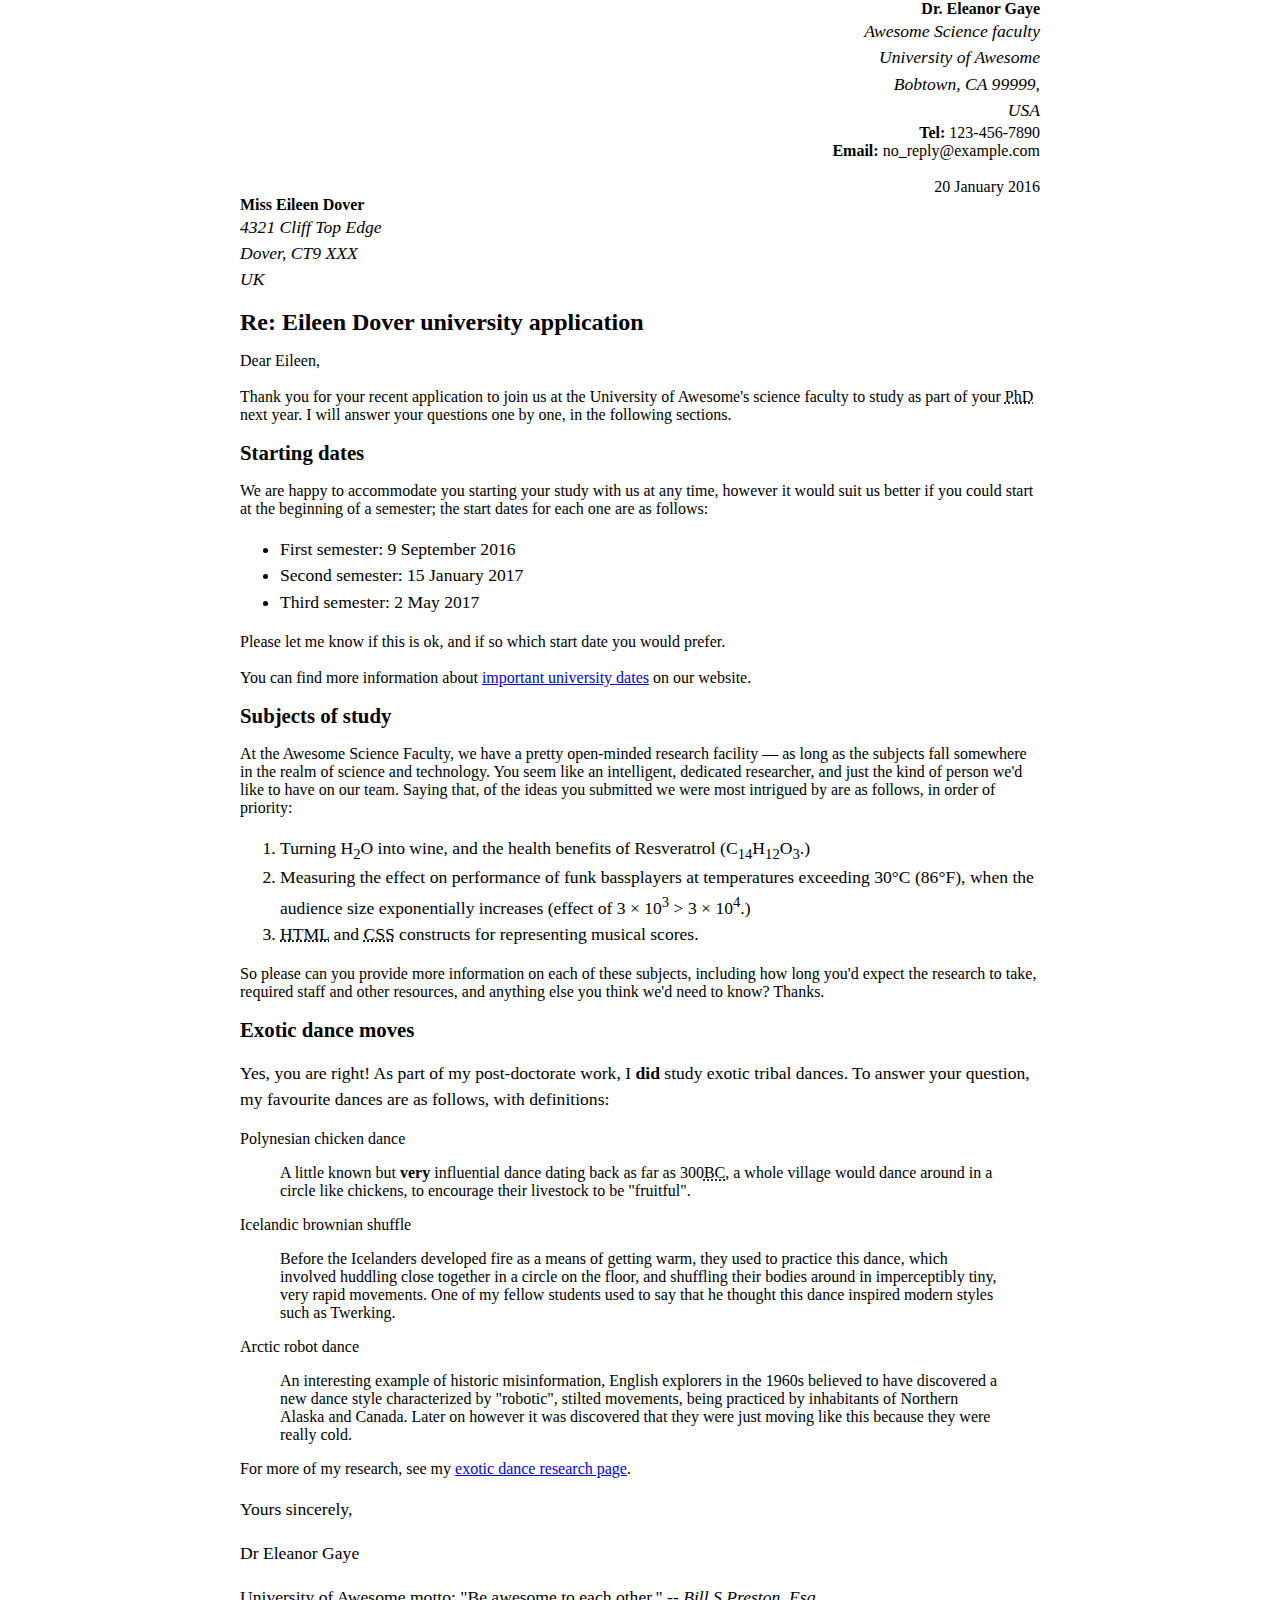
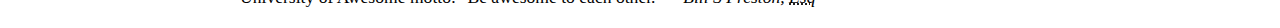
<file: Ex01/index.html>
<!DOCTYPE html>
<html lang="en">
<head>
    <meta charset="UTF-8">
    <meta name="viewport" content="width=device-width, initial-scale=1.0">
    <meta http-equiv="X-UA-Compatible" content="ie=edge">
    <title>Marking up letter</title>
    <link rel="stylesheet" href="css/style.css">
</head>
<body>
    <div id="sender-column">
        <strong>Dr. Eleanor Gaye</strong>
        <address>Awesome Science faculty<br>
        University of Awesome<br>
        Bobtown, CA 99999,<br>
        USA</address>
        <strong>Tel:</strong> 123-456-7890<br>
        <strong>Email:</strong> no_reply@example.com<br>
        <br>
        <time datetime="2016-01-20">20 January 2016</time>
    </div>

    <div id="receiver-column">
        <strong>Miss Eileen Dover</strong><br>
        <address>4321 Cliff Top Edge<br>
        Dover, CT9 XXX<br>
        UK</address>
    </div>

    <div id="greetings">
        <h1>Re: Eileen Dover university application</h1>
        Dear Eileen,<br>
        <br>
        Thank you for your recent application to join us at the University of Awesome's science faculty to study as part of your <abbr title="Doctor of Philosophy">PhD</abbr> next year. I will answer your questions one by one, in the following sections.
    </div>

    <div class="content" id="1par">
        <h2>Starting dates</h2>
        We are happy to accommodate you starting your study with us at any time, however it would suit us better if you could start at the beginning of a semester; the start dates for each one are as follows:
        <ul>
            <li>First semester: <time datetime="2016-09-09">9 September 2016</time></li>
            <li>Second semester: <time datetime="2017-01-15">15 January 2017</time></li>
            <li>Third semester: <time datetime="2017-05-02">2 May 2017</time></li>
        </ul>
        Please let me know if this is ok, and if so which start date you would prefer.<br>
        <br>
        You can find more information about <a href="http://duckduckgo.com">important university dates</a> on our website.
    </div>

    <div class="content" id="2par">
        <h2>Subjects of study</h2>
        At the Awesome Science Faculty, we have a pretty open-minded research facility — as long as the subjects fall somewhere in the realm of science and technology. You seem like an intelligent, dedicated researcher, and just the kind of person we'd like to have on our team. Saying that, of the ideas you submitted we were most intrigued by are as follows, in order of priority:
        <ol>
            <li>Turning H<sub>2</sub>O into wine, and the health benefits of Resveratrol (C<sub>14</sub>H<sub>12</sub>O<sub>3</sub>.)</li>
            <li>Measuring the effect on performance of funk bassplayers at temperatures exceeding 30°C (86°F), when the audience size exponentially increases (effect of 3 × 10<sup>3</sup> > 3 × 10<sup>4</sup>.)</li>
            <li><abbr title="Hypertext Markup Language">HTML</abbr> and <abbr title="Cascading Style Sheets">CSS</abbr> constructs for representing musical scores.</li>
        </ol>
        So please can you provide more information on each of these subjects, including how long you'd expect the research to take, required staff and other resources, and anything else you think we'd need to know? Thanks.
    </div>

    <div class="content" id="3par">
        <h2>Exotic dance moves</h2>
        <p>Yes, you are right! As part of my post-doctorate work, I <strong>did</strong> study exotic tribal dances. To answer your question, my favourite dances are as follows, with definitions:</p>

        Polynesian chicken dance
        <blockquote>A little known but <strong>very</strong> influential dance dating back as far as 300<abbr title="Before Christ">BC</abbr>, a whole village would dance around in a circle like chickens, to encourage their livestock to be "fruitful".</blockquote>
        Icelandic brownian shuffle
        <blockquote>Before the Icelanders developed fire as a means of getting warm, they used to practice this dance, which involved huddling close together in a circle on the floor, and shuffling their bodies around in imperceptibly tiny, very rapid movements. One of my fellow students used to say that he thought this dance inspired modern styles such as Twerking.</blockquote>
        Arctic robot dance
        <blockquote>An interesting example of historic misinformation, English explorers in the 1960s believed to have discovered a new dance style characterized by "robotic", stilted movements, being practiced by inhabitants of Northern Alaska and Canada. Later on however it was discovered that they were just moving like this because they were really cold.</blockquote>

        For more of my research, see my <a href="http://duckduckgo.com">exotic dance research page</a>.
    </div>

    <div id="closing">
        <p>Yours sincerely,</p>
        <p>Dr Eleanor Gaye</p>
        <p>University of Awesome motto: "Be awesome to each other." -- <i>Bill S Preston, <abbr title="Esquire">Esq</abbr></i></p>
    </div>
</body>
</html>
</file>
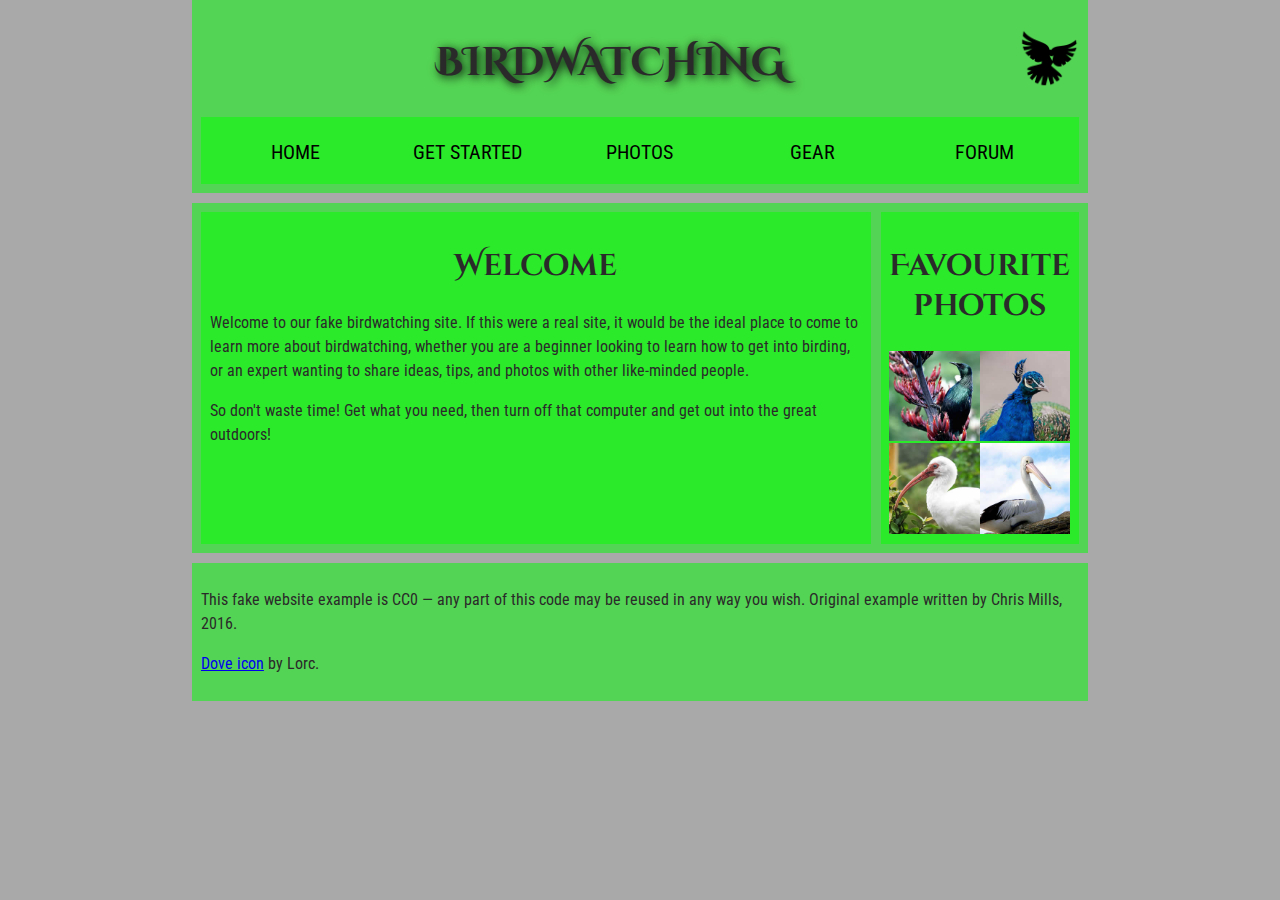
<file: Ex02/index.html>
<!--Edson Yudi Toma - 9791305-->
<!DOCTYPE html>
<html lang="en">
  <head>
    <meta charset="utf-8">
    <title>Birdwatching</title>
    <link href="https://fonts.googleapis.com/css?family=Roboto+Condensed:300%7CCinzel+Decorative:700" rel="stylesheet">
    <link rel="stylesheet" href="css/style.css">

    <!--[if lt IE 9]>
      <script src="//html5shiv.googlecode.com/svn/trunk/html5.js"></script>
    <![endif]-->
  </head>

  <body>
    <header>
      <h1>Birdwatching</h1>
      <img src="assets/dove.png" alt="a simple dove logo">
    
      <nav>
        <ul>
          <li><span>Home</span></li>
          <li><a href="#">Get started</a></li>
          <li><a href="#">Photos</a></li>
          <li><a href="#">Gear</a></li>
          <li><a href="#">Forum</a></li>
        </ul>
      </nav>
    </header>

    <main>
      <section>
        <h2>Welcome</h2>
        <p>Welcome to our fake birdwatching site. If this were a real site, it would be the ideal place to come to learn more about birdwatching, whether you are a beginner looking to learn how to get into birding, or an expert wanting to share ideas, tips, and photos with other like-minded people.</p>
        <p>So don't waste time! Get what you need, then turn off that computer and get out into the great outdoors!</p>
      </section>

      <aside>
        <h2>Favourite photos</h2>
          <a href="assets/favorite-1.jpg"><img src="assets/favorite-1_th.jpg" alt="Small black bird, black claws, long black slender beak, links to larger version of the image"></a>
          <a href="assets/favorite-2.jpg"><img src="assets/favorite-2_th.jpg" alt="Top half of a pretty bird with bright blue plumage on neck, light colored beak, blue headdress, links to larger version of the image"></a>
          <a href="assets/favorite-3.jpg"><img src="assets/favorite-3_th.jpg" alt="Top half of a large bird with white plumage, very long curved narrow light colored break, links to larger version of the image"></a>
          <a href="assets/favorite-4.jpg"><img src="assets/favorite-4_th.jpg" alt="Large bird, mostly white plumage with black plumage on back and rear, long straight white beak, links to larger version of the image"></a>
      </aside>
    </main>

    <footer>
      <p>This fake website example is CC0 — any part of this code may be reused in any way you wish. Original example written by Chris Mills, 2016.</p>

      <p><a href="http://game-icons.net/lorc/originals/dove.html">Dove icon</a> by Lorc.</p>
    </footer>
  </body>
</html>
</file>
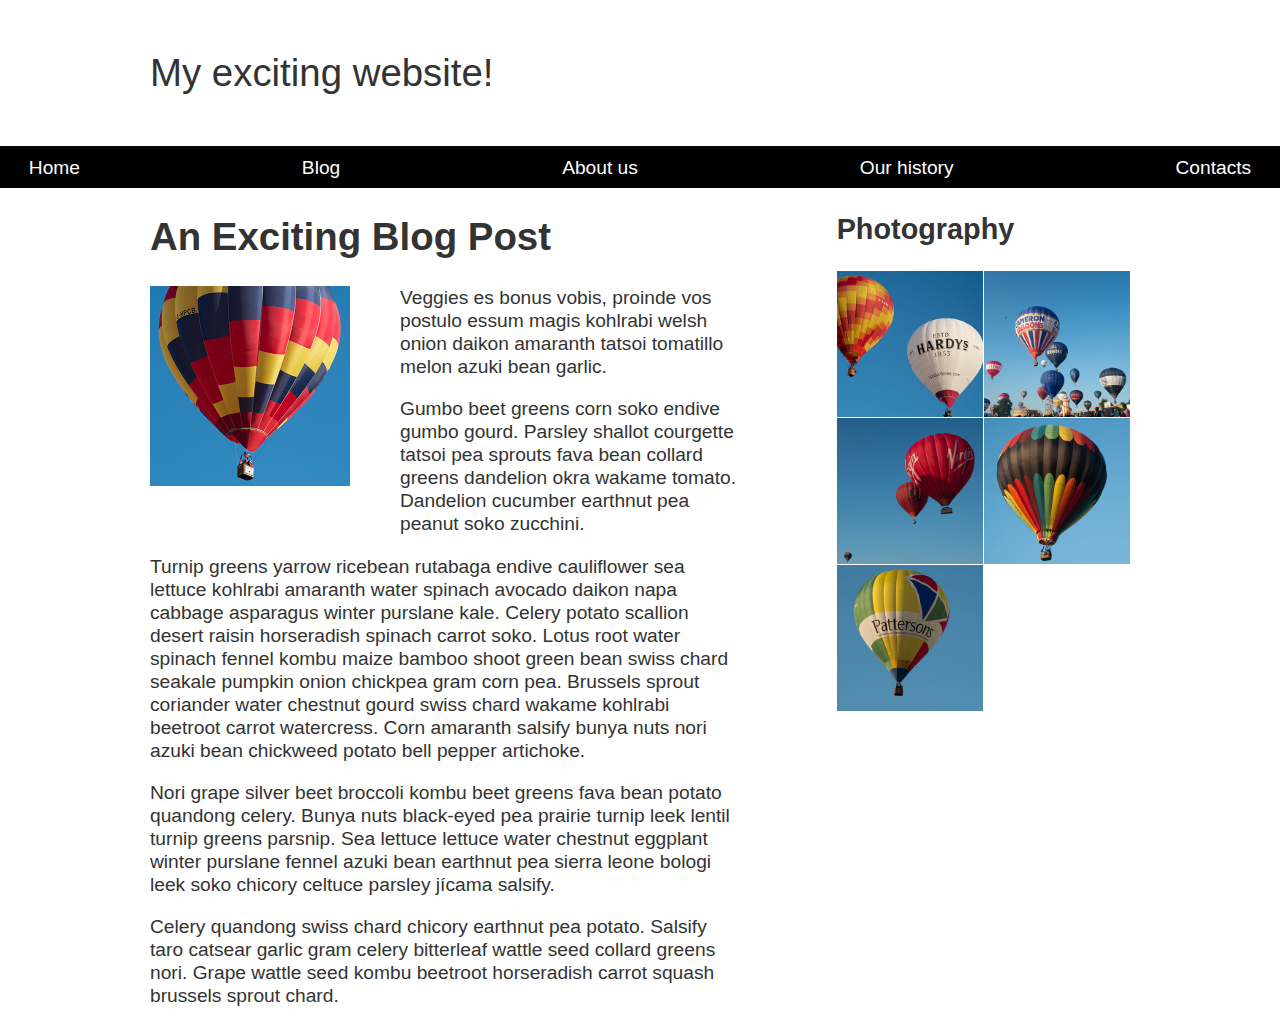
<file: Ex04/index.html>
<!-- Edson Yudi Toma - 9791305 -->
<!-- Josue Grace Kabongo Kalala - 9770382 -->

<!DOCTYPE html>
<html lang="en">
  <head>
    <meta charset="utf-8">
    <title>Layout Task</title>
    <link href="styles.css" rel="stylesheet" type="text/css">
  </head>

  <body>

    <div class="logo">
      My exciting website!
    </div>

    <nav>
      <ul>
        <li>
          <a href="">Home</a>
        </li>
        <li>
          <a href="">Blog</a>
        </li>
        <li>
          <a href="">About us</a>
        </li>
        <li>
          <a href="">Our history</a>
        </li>
        <li>
          <a href="">Contacts</a>
        </li>
      </ul>
    </nav>

    <main class="grid">
      <article>
        <h1>
          An Exciting Blog Post
        </h1>
        <img src="images/balloon-sq6.jpg" alt="placeholder" class="feature">
        <p>Veggies es bonus vobis, proinde vos postulo essum magis kohlrabi welsh onion daikon amaranth tatsoi tomatillo melon
          azuki bean garlic.</p>

        <p>Gumbo beet greens corn soko endive gumbo gourd. Parsley shallot courgette tatsoi pea sprouts fava bean collard greens
          dandelion okra wakame tomato. Dandelion cucumber earthnut pea peanut soko zucchini.</p>

        <p>Turnip greens yarrow ricebean rutabaga endive cauliflower sea lettuce kohlrabi amaranth water spinach avocado daikon
          napa cabbage asparagus winter purslane kale. Celery potato scallion desert raisin horseradish spinach carrot soko.
          Lotus root water spinach fennel kombu maize bamboo shoot green bean swiss chard seakale pumpkin onion chickpea gram
          corn pea. Brussels sprout coriander water chestnut gourd swiss chard wakame kohlrabi beetroot carrot watercress.
          Corn amaranth salsify bunya nuts nori azuki bean chickweed potato bell pepper artichoke.</p>

        <p>Nori grape silver beet broccoli kombu beet greens fava bean potato quandong celery. Bunya nuts black-eyed pea prairie
          turnip leek lentil turnip greens parsnip. Sea lettuce lettuce water chestnut eggplant winter purslane fennel azuki
          bean earthnut pea sierra leone bologi leek soko chicory celtuce parsley jícama salsify.</p>

        <p>Celery quandong swiss chard chicory earthnut pea potato. Salsify taro catsear garlic gram celery bitterleaf wattle
          seed collard greens nori. Grape wattle seed kombu beetroot horseradish carrot squash brussels sprout chard.</p>

      </article>

      <aside>
        <h2>
          Photography
        </h2>
        <ul class="photos">
          <li>
            <img src="images/balloon-sq1.jpg" alt="placeholder">
          </li>
          <li>
            <img src="images/balloon-sq2.jpg" alt="placeholder">
          </li>
          <li>
            <img src="images/balloon-sq3.jpg" alt="placeholder">
          </li>
          <li>
            <img src="images/balloon-sq4.jpg" alt="placeholder">
          </li>
          <li>
            <img src="images/balloon-sq5.jpg" alt="placeholder">
          </li>
        </ul>

      </aside>
    </main>
  </body>
</html>
</file>
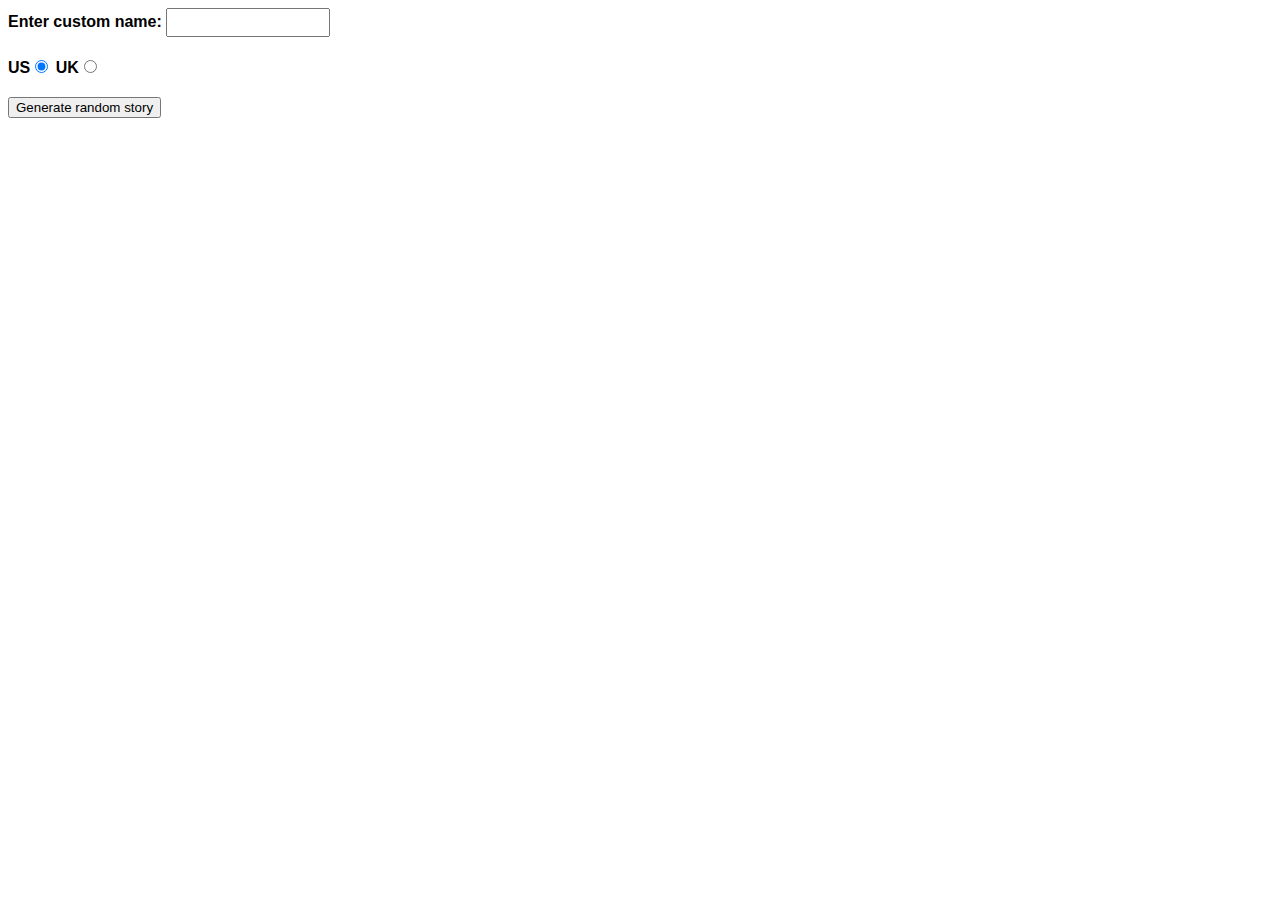
<file: Ex05/index.html>
<!DOCTYPE html>
<html lang="en">
  <head>
    <meta charset="utf-8">
    <meta name="viewport" content="width=device-width">
    
    <title>Silly story generator</title>
    
    <style>

    body {
      font-family: helvetica, sans-serif;
      width: 350px;
    }

    label {
      font-weight: bold;  
    }

    div {
      padding-bottom: 20px;
    }

    input[type="text"] {
      padding: 5px;
      width: 150px;
    }

    p {
      background: #FFC125;
      color: #5E2612;
      padding: 10px;
      visibility: hidden;
    }

    </style>
  </head>
  
  <body>
    <div>
      <label for="customname">Enter custom name:</label>
      <input id="customname" type="text" placeholder="">
    </div>
    <div>
      <label for="us">US</label><input id="us" type="radio" name="ukus" value="us" checked>
      <label for="uk">UK</label><input id="uk" type="radio" name="ukus" value="uk">
    </div>
    <div>
      <button class="randomize">Generate random story</button>
    </div>
    <!-- Thanks a lot to Willy Aguirre for his help with the code for this assessment -->
    <p class="story"></p>
    <script src="main.js"></script>
  </body>
</html>
</file>
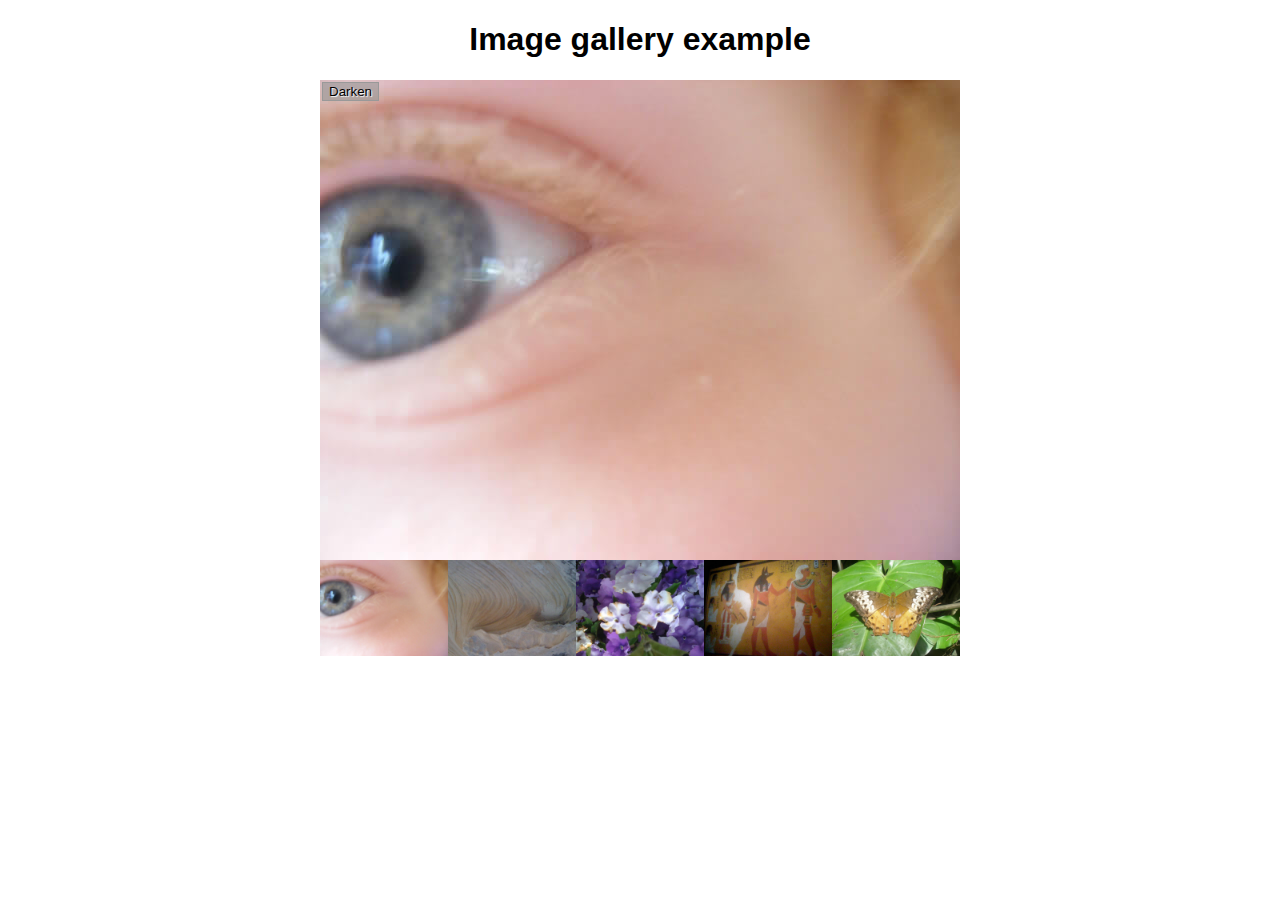
<file: Ex06/index.html>
<!DOCTYPE html>
<html lang="en">
  <head>
    <meta charset="utf-8">
    <title>Image gallery</title>
    <link rel="stylesheet" href="style.css">
  </head>

  <body>
    <h1>Image gallery example</h1>
    <div class="full-img">
      <img class="displayed-img" src="images/pic1.jpg" alt="Pokerface">
      <div class="overlay"></div>
      <button class="dark">Darken</button>
    </div>
    <div class="thumb-bar">
    </div>
    <script src="main.js"></script>
  </body>
</html>
</file>
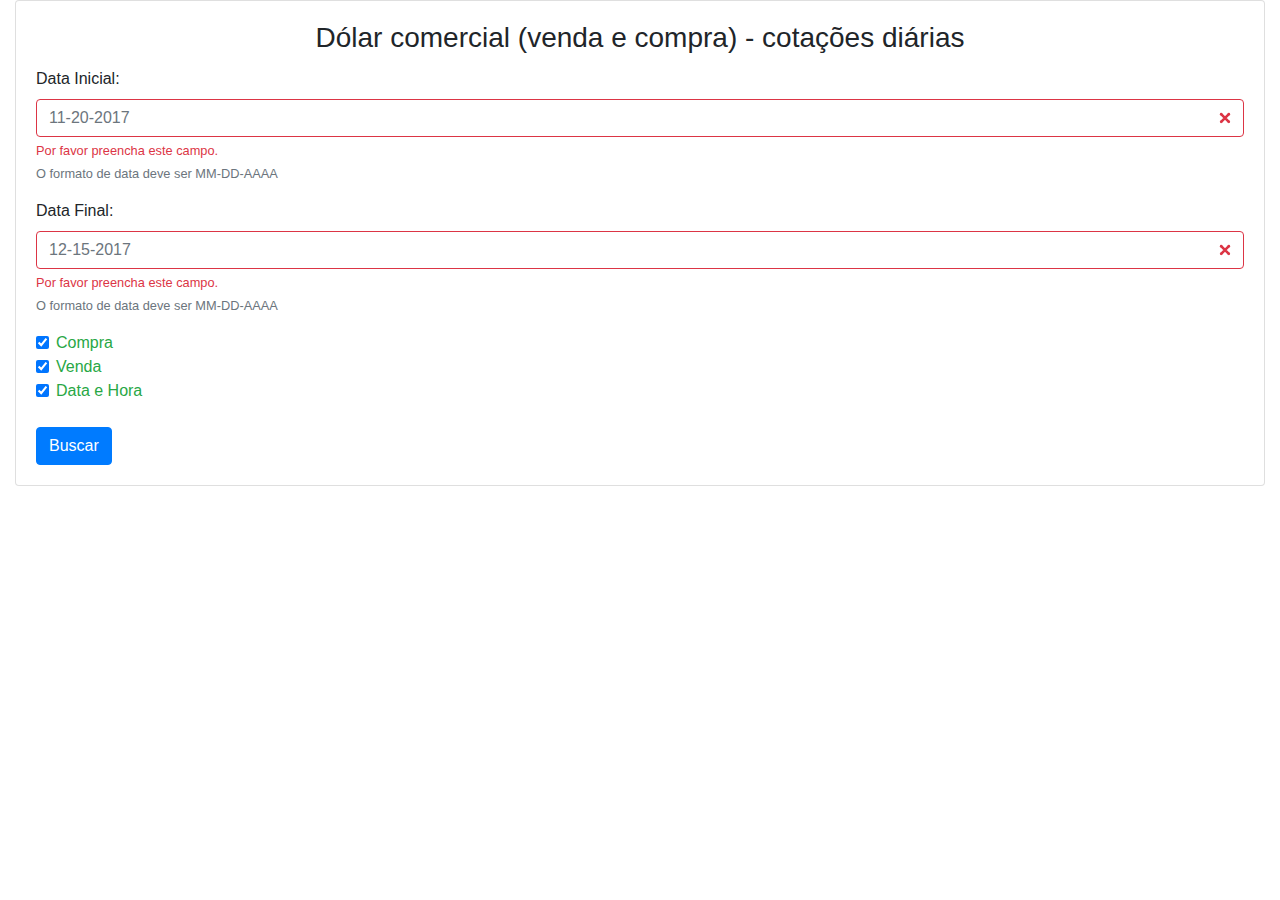
<file: EX09 - Bonito/index.html>
<!DOCTYPE html>
<html lang="pt-br">
<head>
    <meta charset="utf-8">
    <meta name="viewport" content="width=device-width, initial-scale=1">
    <link rel="stylesheet" href="https://maxcdn.bootstrapcdn.com/bootstrap/4.3.1/css/bootstrap.min.css">
    <link rel="stylesheet" href="https://cdnjs.cloudflare.com/ajax/libs/twitter-bootstrap/4.1.3/css/bootstrap.css">
    <link rel="stylesheet" href="https://cdn.datatables.net/1.10.19/css/dataTables.bootstrap4.min.css">
    <script src="https://ajax.googleapis.com/ajax/libs/jquery/3.4.0/jquery.min.js"></script>
    <script src="https://cdnjs.cloudflare.com/ajax/libs/popper.js/1.14.7/umd/popper.min.js"></script>
    <script src="https://maxcdn.bootstrapcdn.com/bootstrap/4.3.1/js/bootstrap.min.js"></script>
    <script src= "https://code.jquery.com/jquery-3.3.1.js"></script>
    <script src= "https://cdn.datatables.net/1.10.19/js/jquery.dataTables.min.js"></script>
    <script src= "https://cdn.datatables.net/1.10.19/js/dataTables.bootstrap4.min.js"></script>
    <!--<link rel="stylesheet" href="style.css">-->
    <title>Dolar Comercial</title>
</head>
<body>
    <div class="container-fluid">
        <div class="card">
            <div class="card-body">
                <h3 class="card-title text-center">
                    Dólar comercial (venda e compra) - cotações diárias
                </h3>
                <form action="/action_page.php" class="was-validated">
                    <div class="form-group">
                        <label>Data Inicial:</label>
                        <input type = "text" class="form-control" id = "Data_Inicial" placeholder="11-20-2017" required>
                        <div class="invalid-feedback">Por favor preencha este campo.</div>
                        <small class="form-text text-muted">O formato de data deve ser MM-DD-AAAA</small>
                    </div>
                    <div class="form-group">
                        <label>Data Final:</label>
                        <input type = "text" class="form-control" id = "Data_Final" placeholder="12-15-2017" required>
                        <div class="invalid-feedback">Por favor preencha este campo.</div>
                        <small class="form-text text-muted">O formato de data deve ser MM-DD-AAAA</small>
                    </div>
                    <div id="alert_placeholder"></div>
                    <div class="form-check">
                        <input type = "checkbox" class="form-check-input" id = "Compra" checked> 
                        <label class="form-check-label" title="Valores de compra do dólar.">Compra</label><br>                        
                        <input type = "checkbox" class="form-check-input" id = "Venda" checked>
                        <label class="form-check-label" title="Valores de venda do dólar.">Venda</label><br>
                        <input type = "checkbox" class="form-check-input" id = "DataHora" checked> 
                        <label class="form-check-label" title="Data e hora da cotação.">Data e Hora</label><br>
                    </div><br>                    
                    <input type="button" class="btn btn-primary" name = "Buscar" value = "Buscar" onclick="mySubmit()">
                    <div id="alert_timeout"></div>
                </form>
            </div>
        </div>
    </div>
    <br>
    <div class="container-fluid" id="Table0">
    </div>
    <script src="main.js"></script>
</body>
</html>
</file>
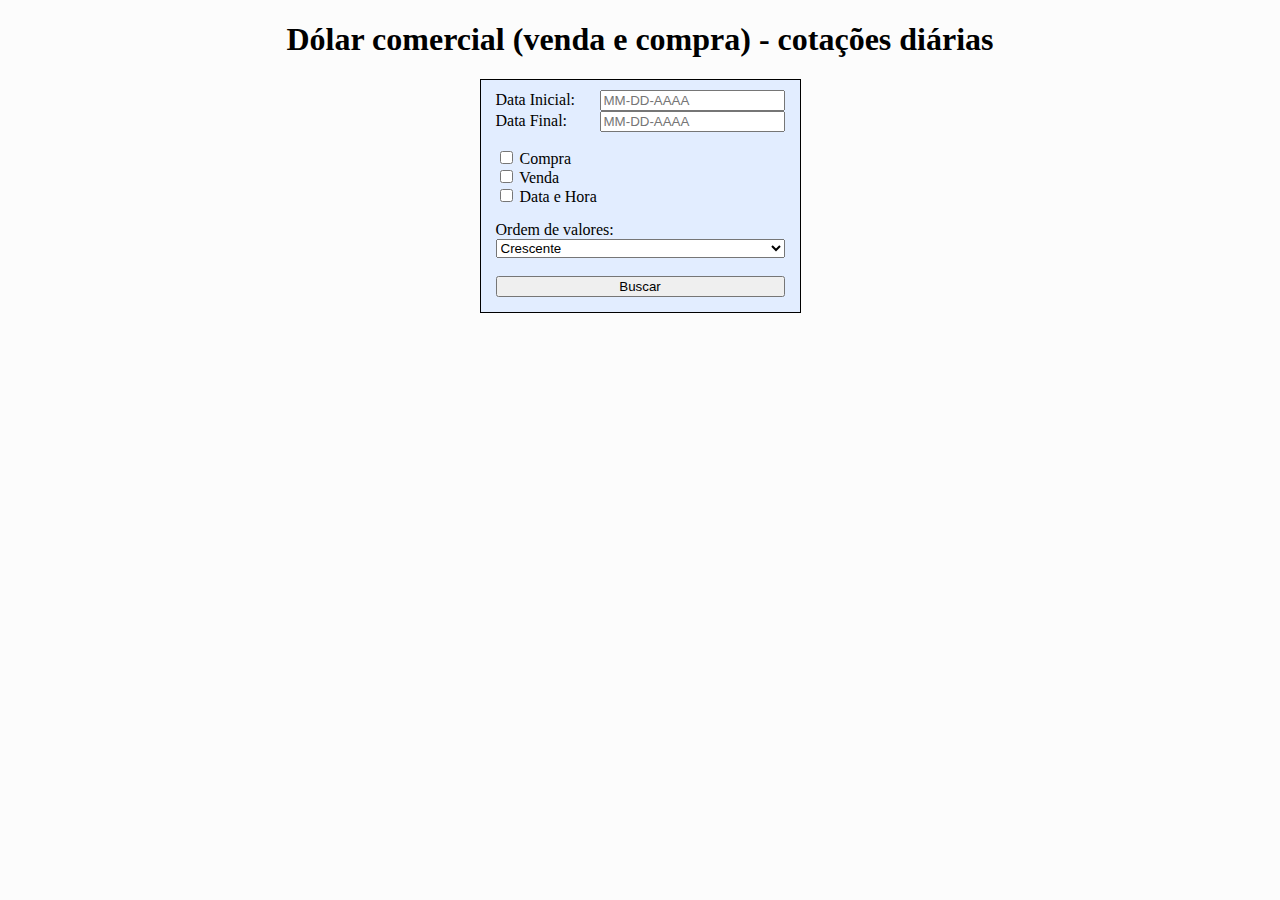
<file: EX09/index.html>
<!DOCTYPE html>
<html lang="pt-br">
<head>
    <meta charset="UTF-8">
    <meta name="viewport" content="width=device-width, initial-scale=1.0">
    <meta http-equiv="X-UA-Compatible" content="ie=edge">
    <link rel="stylesheet" href="style.css">
    <title>Dolar Comercial</title>
</head>
<body>
    <h1>
        Dólar comercial (venda e compra) - cotações diárias
    </h1>
    <div class="container">
        <span>
            <label>Data Inicial:</label>
                <input type = "text" id = "Data_Inicial" placeholder="MM-DD-AAAA"><br>
            <label>Data Final:</label>
                <input type = "text" id = "Data_Final" placeholder="MM-DD-AAAA"><br>
            <p>
                <input type = "checkbox" id = "Compra"> Compra<br>
                <input type = "checkbox" id = "Venda"> Venda<br>
                <input type = "checkbox" id = "DataHora"> Data e Hora<br>
            </p>
            <div>
                Ordem de valores:
            </div>
            <select id = "Ordenacao">
                <option value = "NOrd" selected>Não Ordenar</option>
                <option value = "Crescente" selected>Crescente</option>
                <option value = "Decrescente">Decrescente</option>
            </select>
            <br><br>
            <input type = "button" name = "Buscar" value = "Buscar" onclick="submit()">
        </span>
    </div>
    <br>
    <div id="Table0">
    </div>
    <script src="main.js"></script>
</body>
</html>
</file>
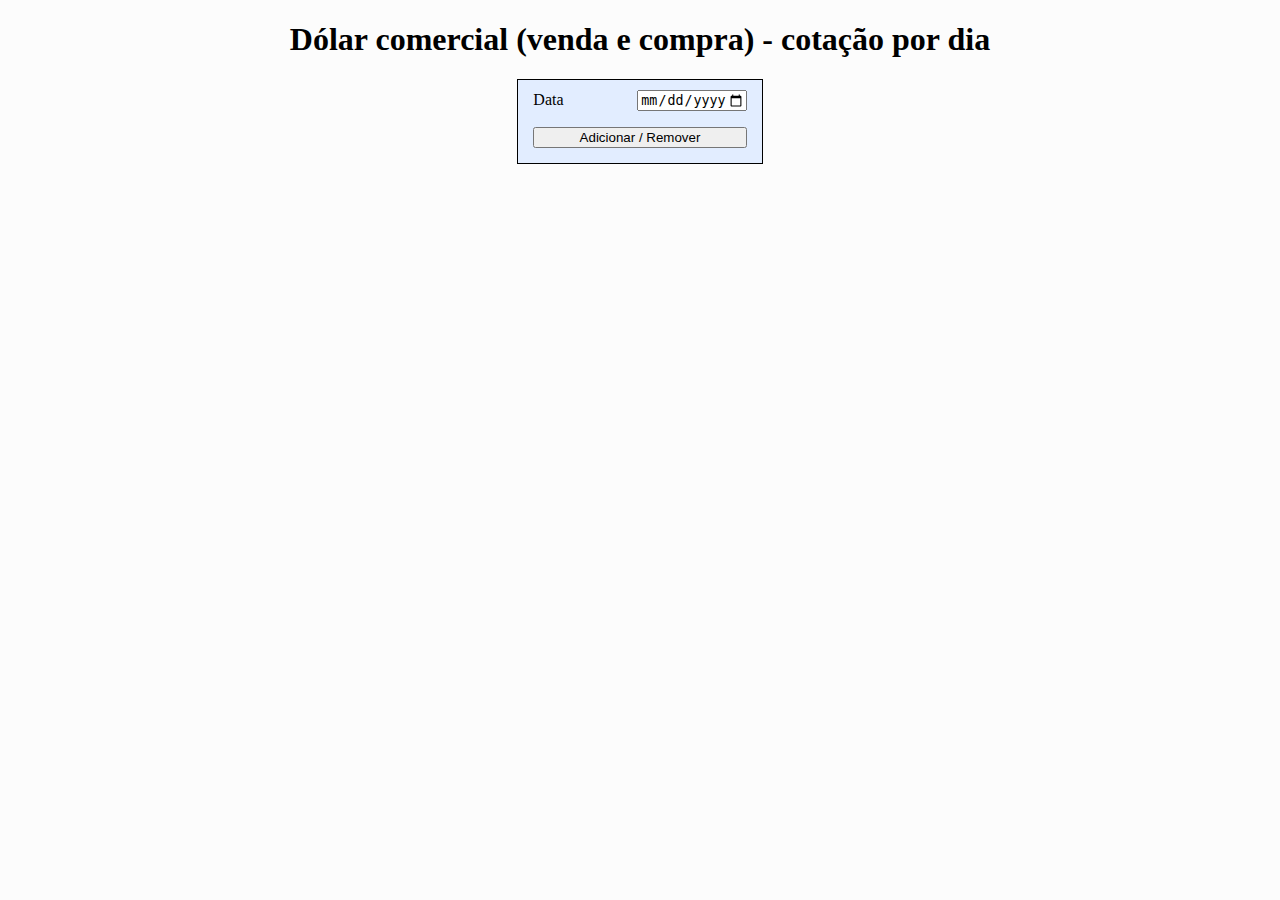
<file: EX10/index.html>
<!DOCTYPE html>
<html lang="pt-br">
<head>
    <meta charset="UTF-8">
    <meta name="viewport" content="width=device-width, initial-scale=1.0">
    <meta http-equiv="X-UA-Compatible" content="ie=edge">
    <link rel="stylesheet" href="style.css">
    <title>Dolar Comercial</title>
</head>
<body>
    <h1>
        Dólar comercial (venda e compra) - cotação por dia
    </h1>
    <div class="container">
        <span>
            <label>Data</label>
                <input type = "date" id = "Data_Dia" min="2018-01-01" max="2018-12-31"><br>
            <p>
            </p>
            <input type = "button" name = "Buscar" value = "Adicionar / Remover" onclick="submit()">
        </span>
    </div>
    <br>
    <div id="Table0">
    </div>
    <script src="main.js"></script>
</body>
</html>
</file>
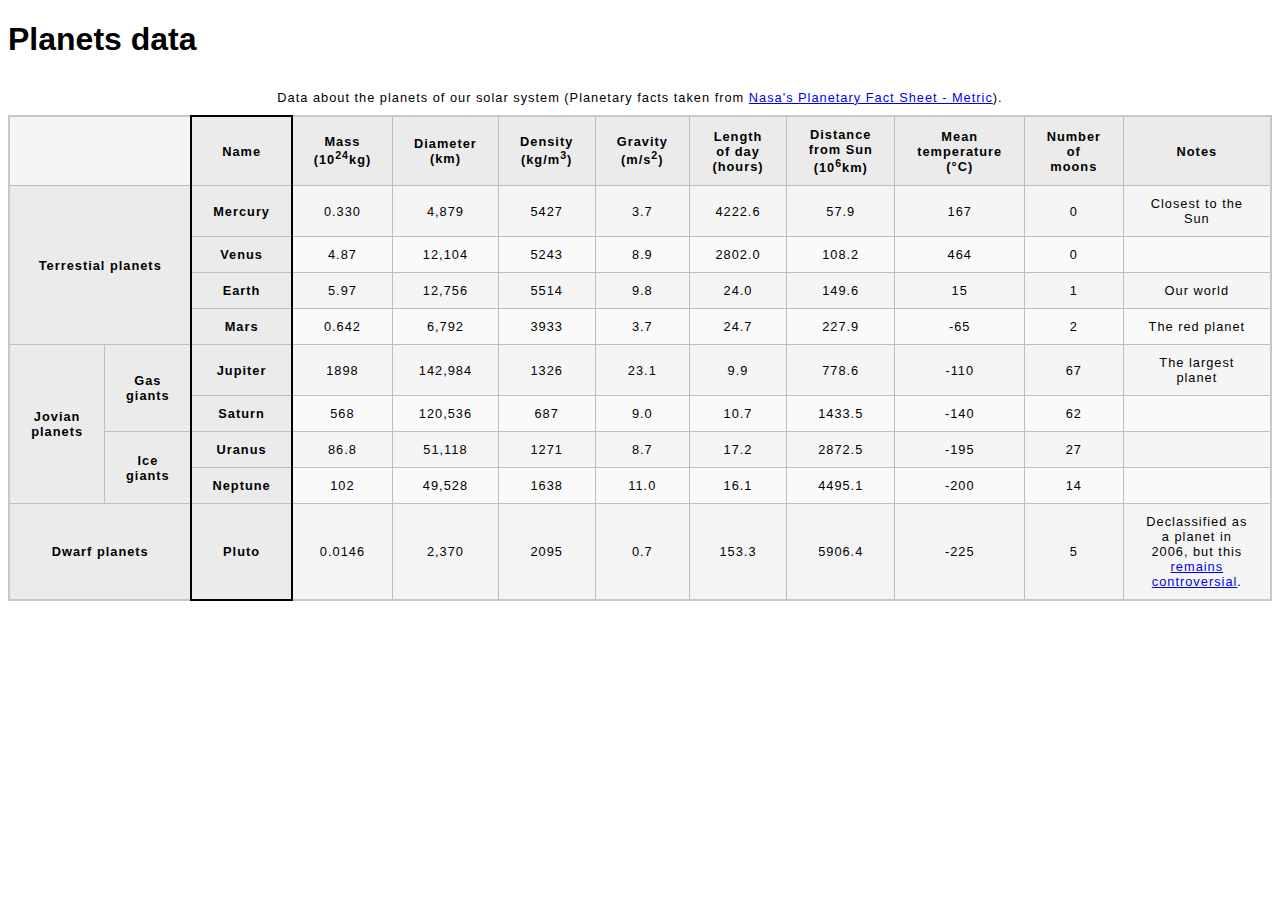
<file: Ex03/blank-template.html>
<!-- Edson Yudi Toma - 9791305 -->
<!-- Josué Grace Kabongo Kalala - 9770382 -->
<!DOCTYPE html>
<html>
  <head>
    <meta charset="utf-8">
    <title>Table template</title>
    <link href="minimal-table.css" rel="stylesheet" type="text/css">
  </head>

  <body>
    <h1>Planets data</h1>

    <table>
      <caption>Data about the planets of our solar system (Planetary facts taken from <a
        href="http://nssdc.gsfc.nasa.gov/planetary/factsheet/">Nasa's Planetary Fact Sheet - Metric</a>).</caption>
      
      <colgroup>
        <col span="2">
        <col style="border: 2px solid black">
      </colgroup>

      <thead>
        <tr>
          <td scope="col" colspan="2"></td>
          <th scope="col">Name</th>
          <th scope="col">Mass (10<sup>24</sup>kg)</th>
          <th scope="col">Diameter (km)</th>
          <th scope="col">Density (kg/m<sup>3</sup>)</th>
          <th scope="col">Gravity (m/s<sup>2</sup>)</th>
          <th scope="col">Length of day (hours)</th>
          <th scope="col">Distance from Sun (10<sup>6</sup>km)</th>
          <th scope="col">Mean temperature (°C)</th>
          <th scope="col">Number of moons</th>
          <th  scope="col" colspan="3">Notes</th>
        </tr>
      </thead>

      <tbody>
        <tr>
          <th scope="rowgroup" colspan="2" rowspan="4">Terrestial planets</th>
          <th scope="row">Mercury</th>
          <td>0.330</td><td>4,879</td><td>5427</td><td>3.7</td><td>4222.6</td><td>57.9</td><td>167</td><td>0</td><td>Closest to the Sun</td>
        </tr>
        <tr>
          <th scope="row">Venus</th>
          <td>4.87</td><td>12,104</td><td>5243</td><td>8.9</td><td>2802.0</td><td>108.2</td><td>464</td><td>0</td><td></td>
        </tr>
        <tr>
          <th scope="row">Earth</th>
          <td>5.97</td><td>12,756</td><td>5514</td><td>9.8</td><td>24.0</td><td>149.6</td><td>15</td><td>1</td><td>Our world</td>
        </tr>
        <tr>
          <th scope="row">Mars</th>
          <td>0.642</td><td>6,792</td><td>3933</td><td>3.7</td><td>24.7</td><td>227.9</td><td>-65</td><td>2</td><td>The red planet</td>
        </tr>

        <tr>
          <th scope="rowgroup" rowspan="4">Jovian planets</th>
          <th scope="row" rowspan="2">Gas giants</th>
          <th scope="row">Jupiter</th>
          <td>1898</td><td>142,984</td><td>1326</td><td>23.1</td><td>9.9</td><td>778.6</td><td>-110</td><td>67</td><td>The largest planet</td>
        </tr>
        <tr>
          <th scope="row">Saturn</th>
          <td>568</td><td>120,536</td><td>687</td><td>9.0</td><td>10.7</td><td>1433.5</td><td>-140</td><td>62</td><td></td>
        </tr>
        <tr>
          <th scope="row" rowspan="2">Ice giants</th>
          <th scope="row">Uranus</th>
          <td>86.8</td><td>51,118</td><td>1271</td><td>8.7</td><td>17.2</td><td>2872.5</td><td>-195</td><td>27</td><td></td>
        </tr>
        <tr>
          <th scope="row">Neptune</th>
          <td>102</td><td>49,528</td><td>1638</td><td>11.0</td><td>16.1</td><td>4495.1</td><td>-200</td><td>14</td><td></td>
        </tr>

        <tr>
          <th scope="rowgroup" colspan="2">Dwarf planets</th>
          <th scope="row">Pluto</th>
          <td>0.0146</td><td>2,370</td><td>2095</td><td>0.7</td><td>153.3</td><td>5906.4</td><td>-225</td><td>5</td><td>Declassified as a planet in 2006, but this <a
            href="http://www.usatoday.com/story/tech/2014/10/02/pluto-planet-solar-system/16578959/">remains controversial</a>.</td>
        </tr>
      </tbody>
    </table>

  </body>
</html>
</file>
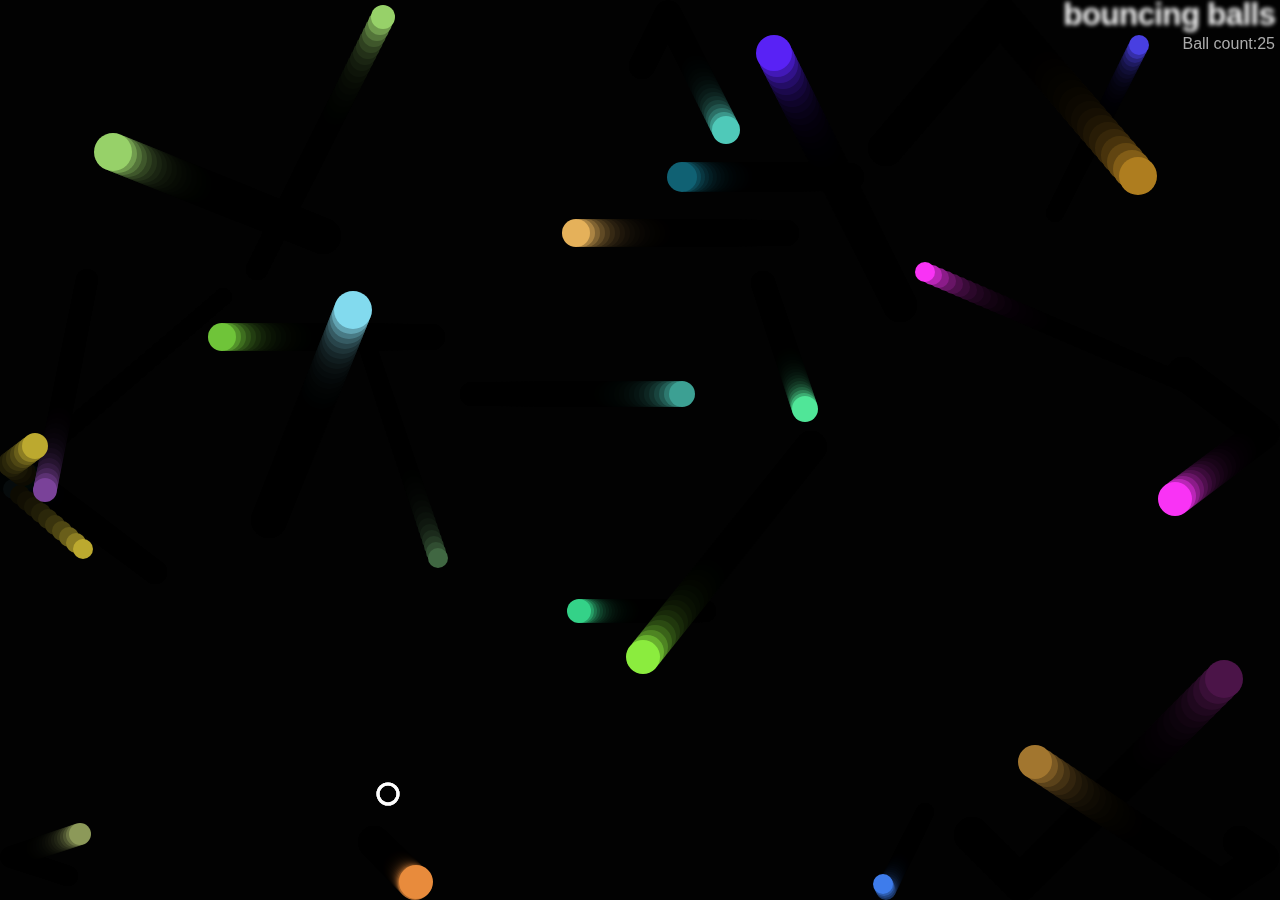
<file: EX07/index-finished.html>
<!DOCTYPE html>
<html lang="en">
  <head>
    <meta charset="utf-8">
    <title>Bouncing balls</title>
    <link rel="stylesheet" href="style.css">
  </head>

  <body>
    <h1>bouncing balls</h1>
    <p id="BallCounter">Ball count: </p>
    <canvas></canvas>
    <script src="main-finished.js"></script>
  </body>
</html>
</file>
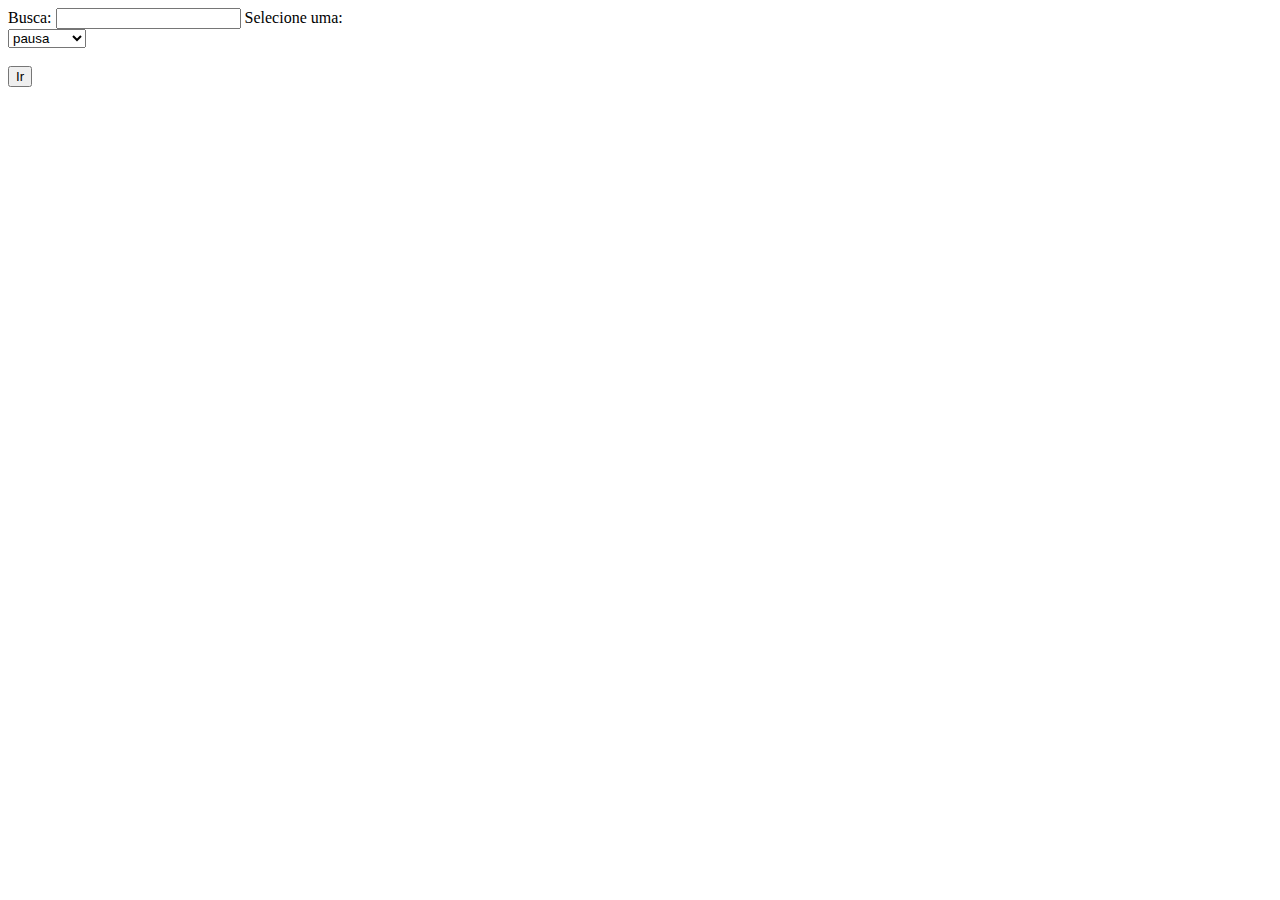
<file: EX13/popup.html>
<!DOCTYPE html>
<html>
  <head>
  </head>
  <body>
    <label>Busca:</label>
    <input name="busca" id="busca" type="text">
    <label>Selecione uma:</label><br>
    <select id="palavraAleatoria" name="palavraAleatoria"></select><br><br>
    <button id="submit">Ir</button>
    <script src="popup.js"></script>
  </body>
</html>
</file>
<file: Ex01/css/style.css>
body {
  max-width: 800px;
  margin: 0 auto;
}

#sender-column {
  text-align: right;
}

h1 {
  font-size: 1.5em;
}

h2 {
  font-size: 1.3em;
}

p,ul,ol,dl,address {
  font-size: 1.1em;
}

p, li, dd, dt, address {
  line-height: 1.5;
}
</file>
<file: Ex02/css/style.css>
/* || General setup */

html, body {
  margin: 0;
  padding: 0;
}

html {
  font-size: 10px;
  background-color: #a9a9a9;
}

body {
  width: 70%;
  min-width: 800px;
  margin: 0 auto;
}

/* || typography */

h1, h2, h3 {
  font-family: 'Cinzel Decorative', cursive;
  color: #2a2a2a;
}

p, input, li {
  font-family: 'Roboto Condensed', sans-serif;
  color: #2a2a2a;
}

h1 {
  font-size: 4rem;
  text-align: center;
  text-shadow: 2px 2px 10px black;
}

h2 {
  font-size: 3rem;
  text-align: center;
}

h3 {
  font-size: 2.2rem;
}

p, li {
  font-size: 1.6rem;
  line-height: 1.5;
}

/* || header layout */

header {
  margin-bottom: 10px;
  display: flex;
  flex-flow: row wrap;
}

body > * {
  background-color: red;
  padding: 1%;
}

main, header, nav, article, aside, footer, section {
  background-color: rgba(0,255,0,0.5);
  padding: 1%;
}

h1 {
  flex: 5;
  text-transform: uppercase;
}

header img {
  display: block;
  height: 60px;
  padding-top: 20.15px;
}

nav {
  height: 50px;
  flex: 100%;
  display: flex;
}

nav ul {
  padding: 0;
  list-style-type: none;
  flex: 2;
  display: flex;
}

nav li {
  display: inline;
  text-align: center;
  flex: 1;
}

nav a, nav span {
  display: inline-block;
  font-size: 2rem;
  height: 3rem;
  line-height: 1.7;
  text-transform: uppercase;
  text-decoration: none;
  color: black;

}

/* || main layout */

main {
  display: flex;
}

article, section {
  flex: 4;
}

aside {
  flex: 1;
  margin-left: 10px;
  padding: 1%;
}

aside a {
  display: block;
  float: left;
  width: 50%;
}

aside img {
  max-width: 100%;
}

footer {
  margin-top: 10px;
}
</file>
<file: Ex04/styles.css>
body {
    background-color: #fff;
    color: #333;
    margin: 0;
    font: 1.2em / 1.2 Arial, Helvetica, sans-serif;
  }

  img {
      max-width: 100%;
      display: block;
  }
  
  .logo {
    font-size: 200%;
    padding: 50px 20px;
    margin: 0 auto;
    max-width: 980px;
  }
  
  .grid {
    margin: 0 auto;
    padding: 0 20px;
    max-width: 980px;
    display: grid;
    grid-template-columns: 2fr 1fr;
    grid-gap: 100px;
  }
  
  nav {
    background-color: #000;
    padding: .5em;
    top: 0;
    position: sticky;
  }
  
  nav ul {
    margin: 0;
    padding: 0;
    list-style: none;
    display: flex;
    justify-content: space-between;
  }
  
  nav a {
    color: #fff;
    text-decoration: none;
    padding: .5em 1em;
  }
  
  .photos {
    list-style: none;
    margin: 0;
    padding: 0;
    display: grid;
    grid-template-columns: 1fr 1fr;
    grid-gap: 1px;
  }

  .feature {
      width: 200px;
      float: left;
      margin: 0 50px 50px 0;
  }
</file>
<file: Ex06/style.css>
h1 {
  font-family: helvetica, arial, sans-serif;
  text-align: center;
}

body {
  width: 640px;
  margin: 0 auto;
}

.full-img {
  position: relative;
  display: block;
  width: 640px;
  height: 480px;
}

.overlay {
  position: absolute;
  top: 0;
  left: 0;
  width: 640px;
  height: 480px;
  background-color: rgba(0,0,0,0);
}

button {
  border: 0;
  background: rgba(150,150,150,0.6);
  text-shadow: 1px 1px 1px white;
  border: 1px solid #999;
  position: absolute;
  cursor: pointer;
  top: 2px;
  left: 2px;
}

.thumb-bar img {
  display: block;
  width: 20%;
  float: left;
  cursor: pointer;
}
</file>
<file: EX09/style.css>
body {
    background-color: #fcfcfc
}
h1 {
    text-align: center
}
.container {
    text-align: center
}

div {
    text-align: left
}

span {
    display: inline-block;
    background-color: #e2edff;
    outline: rgb(0, 0, 0) solid 1px;
    padding: 10px 15px 15px 15px;
    clear: both
}

span input[type=button], select {
    width: 100%;
    clear: both
}

span label {
    display: inline-block;
    width: 100px;
    text-align: left
}

p {
    line-height: 0;
    padding: 0;
    text-align: left
}

table { 
    width: 100%; 
    border-collapse: collapse; 
    overflow: auto
}

tr:nth-of-type(odd) { 
    background: #eee 
}

th { 
    background: #e2edff; 
    color: black; 
    font-weight: bold
}

td, th { 
    padding: 6px; 
    border: 1px solid #ccc; 
    text-align: left
}
</file>
<file: EX10/style.css>
body {
    background-color: #fcfcfc
}
h1 {
    text-align: center
}
.container {
    text-align: center
}

div {
    text-align: left
}

span {
    display: inline-block;
    background-color: #e2edff;
    outline: rgb(0, 0, 0) solid 1px;
    padding: 10px 15px 15px 15px;
    clear: both
}

span input[type=button], select {
    width: 100%;
    clear: both
}

span label {
    display: inline-block;
    width: 100px;
    text-align: left
}

p {
    line-height: 0;
    padding: 0;
    text-align: left
}

table { 
    width: 100%; 
    border-collapse: collapse; 
    overflow: auto;
    text-align: center
}

tr:nth-of-type(odd) { 
    background: #eee 
}

th { 
    background: #e2edff; 
    color: black; 
    font-weight: bold
}

td, th { 
    padding: 6px; 
    border: 1px solid #ccc; 
    text-align: left
}
</file>
<file: Ex03/minimal-table.css>
html {
  font-family: sans-serif;
}

table {
  border-collapse: collapse;
  border: 2px solid rgb(200,200,200);
  letter-spacing: 1px;
  font-size: 0.8rem;
}

td, th {
  border: 1px solid rgb(190,190,190);
  padding: 10px 20px;
}

th {
  background-color: rgb(235,235,235);
}

td {
  text-align: center;
}

tr:nth-child(even) td {
  background-color: rgb(250,250,250);
}

tr:nth-child(odd) td {
  background-color: rgb(245,245,245);
}

caption {
  padding: 10px;
}
</file>
<file: EX07/style.css>
html, body {
  margin: 0;
}

html {
  font-family: 'Helvetica Neue', Helvetica, Arial, sans-serif;
  height: 100%;
}

body {
  overflow: hidden;
  height: inherit;
}

h1 {
  font-size: 2rem;
  letter-spacing: -1px;
  position: absolute;
  margin: 0;
  top: -4px;
  right: 5px;

  color: transparent;
  text-shadow: 0 0 4px white;
}

p {
  position: absolute;
  margin: 0;
  top: 35px;
  right: 5px;
  color: #aaa;
}
</file>
